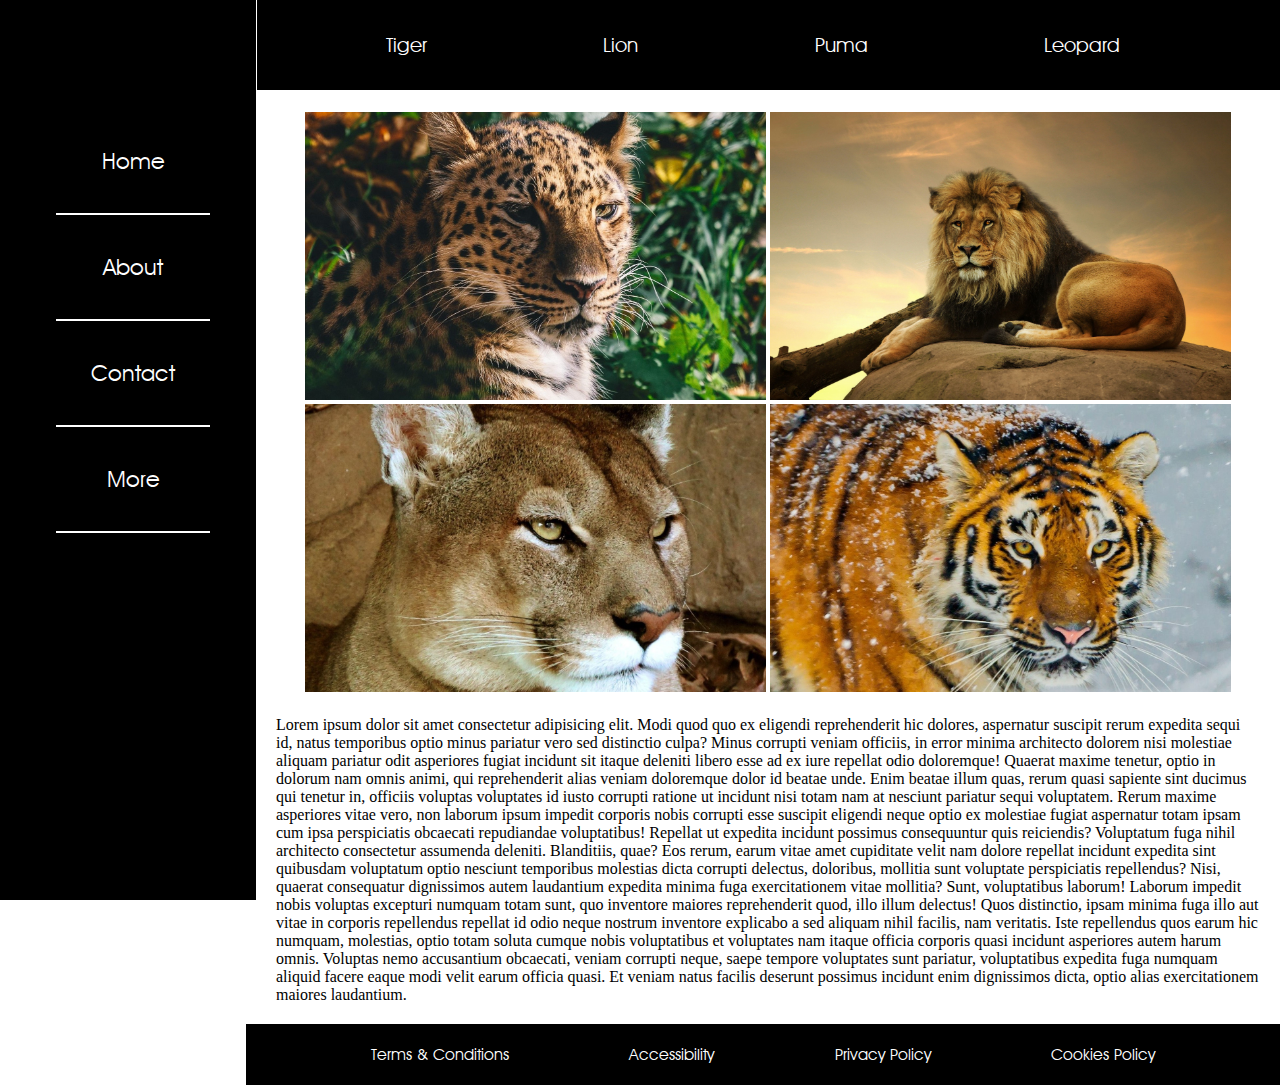
<file: index.html>
<!DOCTYPE html>
<html lang="en">
<head>
    <meta charset="UTF-8">
    <meta http-equiv="X-UA-Compatible" content="IE=edge">
    <meta name="viewport" content="width=device-width, initial-scale=1.0">
    <meta name="description" content="A website about everything you need to know about animals.">      <!-- Gör det lättare för google att hitta hemsidan -->
    <title>Just Facts</title>

    <!-- Länkar till CSS filerna -->
    <link rel="stylesheet" href="CSS/style.css">
    <link rel="stylesheet" href="CSS/header.css">
    <link rel="stylesheet" href="CSS/main.css">
    <link rel="stylesheet" href="CSS/footer.css">
    <link rel="stylesheet" href="CSS/mediaQueries.css">

    <!-- Lägger till en ikon på fliken -->
    <link rel="shortcut icon" href="Images/JustFactsLogo.jpg" type="image/x-icon">
</head>
<body>

    
    <header id="navBar">

        <!-- Top navigation -->
		<div class="topNavigation">
            <nav class="topNavigationLinks">
                <ul>
                    <li><a href="tiger.html">Tiger</a></li>   <!-- Skickar oss till tiger.html -->
                    <li><a href="#">Lion</a></li>
					<li><a href="#">Puma</a></li>
					<li><a href="#">Leopard</a></li>
				</ul>
			</nav>
		</div>

        <!-- Side Navigation -->

        <div class="sideNav">

            <div class="sideNavContent">
                <ul>
                    <li><a href="index.html">Home</a></li>
                    <hr>
                    <li><a href="#">About</a></li>
                    <hr>
                    <li><a href="#">Contact</a></li>
                    <hr>
                    <li><a href="#">More</a></li>
                    <hr>
                </ul>
            </div>
        </div>
	</header>
    
    <!-- Bilderna och txten i main -->
    <main>
        <div class="animalImages">

            <div class="animalImages">
                <img src="Images/Leopard.jpg" alt="Leopard">
                <img src="Images/Lion.jpg" alt="Lion">
            </div>
            
            <div class="animalImages">
                <img src="Images/Puma.jpg" alt="Puma">
                <img src="Images/Tiger.jpg" alt="Tiger">
            </div>
        </div>

        <div class="description">
        <p>Lorem ipsum dolor sit amet consectetur adipisicing elit. Modi quod quo ex eligendi reprehenderit hic dolores, aspernatur suscipit rerum expedita sequi id, natus temporibus optio minus pariatur vero sed distinctio culpa? Minus corrupti veniam officiis, in error minima architecto dolorem nisi molestiae aliquam pariatur odit asperiores fugiat incidunt sit itaque deleniti libero esse ad ex iure repellat odio doloremque! Quaerat maxime tenetur, optio in dolorum nam omnis animi, qui reprehenderit alias veniam doloremque dolor id beatae unde. Enim beatae illum quas, rerum quasi sapiente sint ducimus qui tenetur in, officiis voluptas voluptates id iusto corrupti ratione ut incidunt nisi totam nam at nesciunt pariatur sequi voluptatem. Rerum maxime asperiores vitae vero, non laborum ipsum impedit corporis nobis corrupti esse suscipit eligendi neque optio ex molestiae fugiat aspernatur totam ipsam cum ipsa perspiciatis obcaecati repudiandae voluptatibus! Repellat ut expedita incidunt possimus consequuntur quis reiciendis? Voluptatum fuga nihil architecto consectetur assumenda deleniti. Blanditiis, quae? Eos rerum, earum vitae amet cupiditate velit nam dolore repellat incidunt expedita sint quibusdam voluptatum optio nesciunt temporibus molestias dicta corrupti delectus, doloribus, mollitia sunt voluptate perspiciatis repellendus? Nisi, quaerat consequatur dignissimos autem laudantium expedita minima fuga exercitationem vitae mollitia? Sunt, voluptatibus laborum! Laborum impedit nobis voluptas excepturi numquam totam sunt, quo inventore maiores reprehenderit quod, illo illum delectus! Quos distinctio, ipsam minima fuga illo aut vitae in corporis repellendus repellat id odio neque nostrum inventore explicabo a sed aliquam nihil facilis, nam veritatis. Iste repellendus quos earum hic numquam, molestias, optio totam soluta cumque nobis voluptatibus et voluptates nam itaque officia corporis quasi incidunt asperiores autem harum omnis. Voluptas nemo accusantium obcaecati, veniam corrupti neque, saepe tempore voluptates sunt pariatur, voluptatibus expedita fuga numquam aliquid facere eaque modi velit earum officia quasi. Et veniam natus facilis deserunt possimus incidunt enim dignissimos dicta, optio alias exercitationem maiores laudantium.</p>
        </div>
    </main>

    <!-- Finns alltig längs ner på sidan -->
    <footer>
        <div class="footerContent">
            <ul>
                <li><a href="#">Terms & Conditions</a></li>
                <li><a href="#">Accessibility</a></li>
                <li><a href="#">Privacy Policy</a></li>
                <li><a href="#">Cookies Policy</a></li>
            </ul>
        </div>
    </footer>
</body>
</html>
</file>
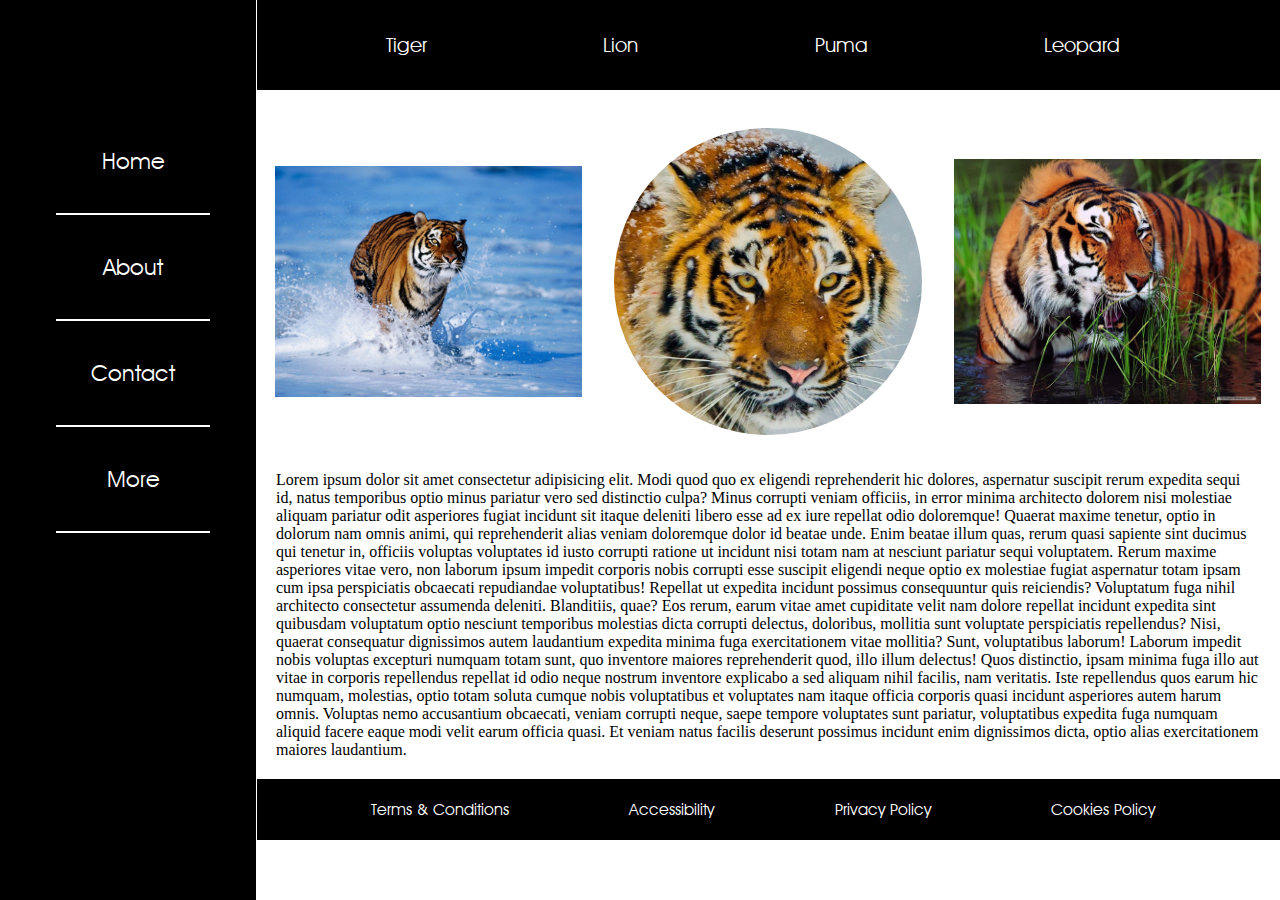
<file: tiger.html>
<!DOCTYPE html>
<html lang="en">
<head>
    <meta charset="UTF-8">
    <meta http-equiv="X-UA-Compatible" content="IE=edge">
    <meta name="viewport" content="width=device-width, initial-scale=1.0">
    <meta name="description" content="A website about everything you need to know about animals.">
    <title>Tiger</title>

    <!-- Länkar till CSS filerna -->
    <link rel="stylesheet" href="CSS/style.css">
    <link rel="stylesheet" href="CSS/header.css">
    <link rel="stylesheet" href="CSS/main.css">
    <link rel="stylesheet" href="CSS/footer.css">
    <link rel="stylesheet" href="CSS/mediaQueries.css">

    <!-- Lägger till en ikon på fliken -->
    <link rel="shortcut icon" href="Images/JustFactsLogo.jpg" type="image/x-icon">
</head>
<body>

    
    <header id="navBar">

        <!-- Top navigation -->
		<div class="topNavigation">
            <nav class="topNavigationLinks">
                <ul>
                    <li><a href="tiger.html">Tiger</a></li>
                    <li><a href="#">Lion</a></li>
					<li><a href="#">Puma</a></li>
					<li><a href="#">Leopard</a></li>
				</ul>
			</nav>
		</div>

        <!-- Side Navigation -->

        <div class="sideNav">

            <div class="sideNavContent">
                <ul>
                    <li><a href="index.html">Home</a></li>  <!-- Skickar tillbaka osss till index.html -->
                    <hr>
                    <li><a href="#">About</a></li>
                    <hr>
                    <li><a href="#">Contact</a></li>
                    <hr>
                    <li><a href="#">More</a></li>
                    <hr>
                </ul>
            </div>
        </div>
	</header>
    
    <!-- Bilderna och txten i main -->
    <main>
        <div class="tigerImages">
            <img src="Images/TigerVänster.jpg" alt="TigerVänster">
            <img class="roundTiger" src="Images/RoundTiger.jpg" alt="Tiger">
            <img src="Images/TigerHöger.jpg" alt="TigerHöger">
    
        </div>

        <div class="description">
            <p>Lorem ipsum dolor sit amet consectetur adipisicing elit. Modi quod quo ex eligendi reprehenderit hic dolores, aspernatur suscipit rerum expedita sequi id, natus temporibus optio minus pariatur vero sed distinctio culpa? Minus corrupti veniam officiis, in error minima architecto dolorem nisi molestiae aliquam pariatur odit asperiores fugiat incidunt sit itaque deleniti libero esse ad ex iure repellat odio doloremque! Quaerat maxime tenetur, optio in dolorum nam omnis animi, qui reprehenderit alias veniam doloremque dolor id beatae unde. Enim beatae illum quas, rerum quasi sapiente sint ducimus qui tenetur in, officiis voluptas voluptates id iusto corrupti ratione ut incidunt nisi totam nam at nesciunt pariatur sequi voluptatem. Rerum maxime asperiores vitae vero, non laborum ipsum impedit corporis nobis corrupti esse suscipit eligendi neque optio ex molestiae fugiat aspernatur totam ipsam cum ipsa perspiciatis obcaecati repudiandae voluptatibus! Repellat ut expedita incidunt possimus consequuntur quis reiciendis? Voluptatum fuga nihil architecto consectetur assumenda deleniti. Blanditiis, quae? Eos rerum, earum vitae amet cupiditate velit nam dolore repellat incidunt expedita sint quibusdam voluptatum optio nesciunt temporibus molestias dicta corrupti delectus, doloribus, mollitia sunt voluptate perspiciatis repellendus? Nisi, quaerat consequatur dignissimos autem laudantium expedita minima fuga exercitationem vitae mollitia? Sunt, voluptatibus laborum! Laborum impedit nobis voluptas excepturi numquam totam sunt, quo inventore maiores reprehenderit quod, illo illum delectus! Quos distinctio, ipsam minima fuga illo aut vitae in corporis repellendus repellat id odio neque nostrum inventore explicabo a sed aliquam nihil facilis, nam veritatis. Iste repellendus quos earum hic numquam, molestias, optio totam soluta cumque nobis voluptatibus et voluptates nam itaque officia corporis quasi incidunt asperiores autem harum omnis. Voluptas nemo accusantium obcaecati, veniam corrupti neque, saepe tempore voluptates sunt pariatur, voluptatibus expedita fuga numquam aliquid facere eaque modi velit earum officia quasi. Et veniam natus facilis deserunt possimus incidunt enim dignissimos dicta, optio alias exercitationem maiores laudantium.</p>
        </div>
    </main>

     <!-- Finns alltig längs ner på sidan -->
     <footer>
        <div class="footerContent">
            <ul>
                <li><a href="#">Terms & Conditions</a></li>
                <li><a href="#">Accessibility</a></li>
                <li><a href="#">Privacy Policy</a></li>
                <li><a href="#">Cookies Policy</a></li>
            </ul>
        </div>
    </footer>
</body>
</html>
</file>
<file: CSS/style.css>
body {
	padding: 0;
	margin: 0; /* Koden gör så att man inte kan se hemsidans kanter*/
	box-sizing: border-box;
}

hr {
	/* En linje*/
	height: 2px;
	border-width: 0; /* Tar bort kanterna*/
	border-style: solid;
	background-color: white;
	color: white;
	justify-content: center; /*placerar den i mitten*/
	width: 60%;
}

li {
	list-style: none; /* Tar bort punkterna på länkarna */
}

@font-face {
	font-family: "AvantGarde"; /*Namn på nedladdad font*/
	src: url("../AvantGardeBookBT.ttf") format("woff"); /* Kod för att hämta den*/
}
</file>
<file: CSS/header.css>
/* --------Top navigation ----------*/

.topNavigation {
	position: fixed; /* Gör så att naven sitter fast på den positionen om man scrollar*/
	width: 85%; /*Navens bredd*/
	z-index: 1; /* Gör så att den hamnar ovanför allt anntat på hemsidan */
	background-color: black;
	top: 0; /* Gör så att naven är alltid längst upp i hemsidan*/
	left: 12rem; /* Gör så att naven sticker ut åt vänster och hamnar inte bakom sidnav */
	padding: 17px;
	transition: 400ms; /*Ger en mjuk hover effect*/
}

.topNavigationLinks a {
	text-decoration: none; /* Ingen underlinje */
	font-size: 1.25rem; /* Textens storlek */
	transition: 200ms;
	color: white;
	font-family: "AvantGarde";
}

.topNavigationLinks ul {
	display: flex;
	justify-content: space-evenly; /* Gör en jämn uppdelning mellan länkarna */
	align-items: center; /*Placerar allt i samma linje horisontelt */
	padding: 0;
	width: 100%;
}

/* --------Side navigation ----------*/
.sideNav {
	position: fixed;
	z-index: 1; /* Gör så att den hamnar ovanpå topnav*/
	background-color: black;
	top: 0;
	left: 0;
	width: 20%;
	height: 100%;
	border-right: solid 1px white; /* en vit linje på högersidan om naven */
}

.sideNav a {
	text-align: center;
	color: white;
	text-decoration: none;
	font-family: "AvantGarde";
	transition: 400ms; /*Ger en mjuk hover effect*/
}

.sideNav ul {
	padding: 5px;
}

.sideNavContent ul {
	width: 100%;
	display: block;
	margin-top: 7rem;
	text-align: center;
}

.sideNavContent li {
	font-size: 1.4em;
	list-style: none;
	padding: 30px 0;
}

/* När man lägger musen på länken */
.sideNav a:hover,
.topNavigationLinks a:hover {
	color: #ccc;
}
</file>
<file: CSS/main.css>
main {
	margin-top: 7rem;
	margin-left: 16rem;
}

.animalImages {
	width: 100%;
	text-align: center;
}

.animalImages img {
	width: 45%;
	height: auto;
}

.description {
	margin: 20px;
}

/*---------------- Kod för tiger.html ------------*/
.tigerImages {
	display: flex;
	justify-content: center;
	align-items: center;
}

.tigerImages img {
	width: 30%;
	height: auto;
	padding: 16px;
}

.roundTiger {
	border-radius: 50%;
}
</file>
<file: CSS/footer.css>
footer {
	width: 80%; /*Navens bredd*/
	background-color: black;
	padding: 5px;
	transition: 400ms; /*Ger en mjuk hover effect*/
	right: 0;
	position: absolute;
}

.footerContent a {
	text-decoration: none; /* Ingen underlinje */
	transition: 200ms;
	color: white;
	font-family: "AvantGarde";
}

.footerContent li {
	list-style: none; /* Tar bort punkterna på länkarna */
}

.footerContent ul {
	display: flex;
	justify-content: space-evenly; /* Gör en jämn uppdelning mellan länkarna */
	align-items: center; /*Placerar allt i samma linje horisontelt */
	padding: 0;
}

.footerContent a:hover {
	color: #ccc;
}
</file>
<file: CSS/mediaQueries.css>
/* Kod kör om eneheten har en skärm på X storlek*/
@media screen and (max-width: 770px) {
	* {
		overflow-x: hidden; /* Gör så att man inte kan scrolla åt sidan */
	}

	.topNavigation {
		width: 87%;
		left: 100px;
	}

	.sideNavContent ul {
		margin-top: 3rem;
	}

	main {
		margin-left: 10rem;
	}
}

@media screen and (max-width: 480px) {
	.topNavigation {
		width: 87%;
		left: 63px;
	}

	main {
		margin-left: 6rem;
	}

	.footerContent ul {
		display: block;
		text-align: center;
	}

	.footerContent a {
		padding: 15px;
	}
}

@media screen and (max-width: 376px) {
	.topNavigation {
		width: 87%;
		left: 48px;
	}

	.topNavigationLinks a {
		font-size: small;
	}

	.sideNav a {
		font-size: 16px;
	}

	main {
		margin-left: 4.5rem;
	}
}
</file>
